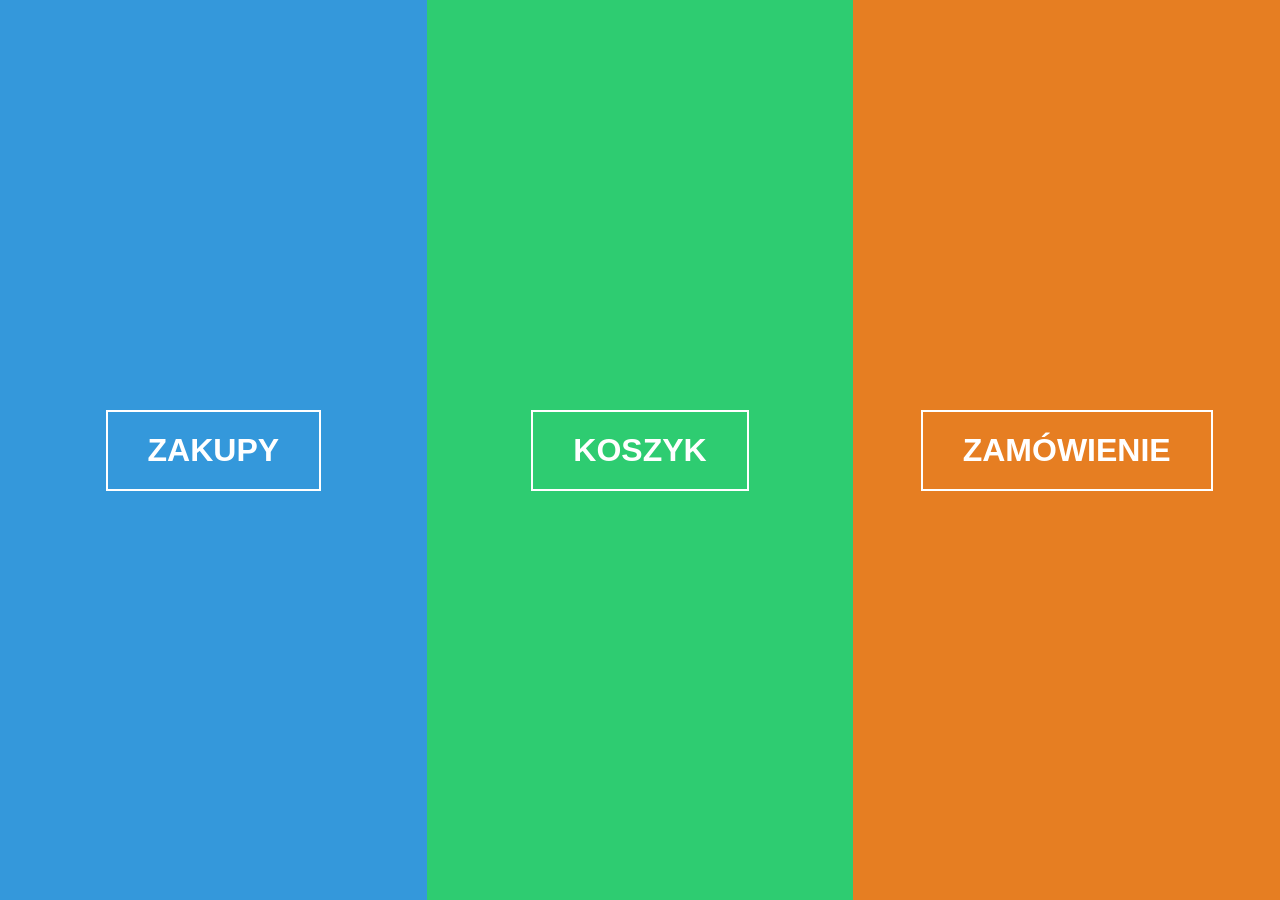
<file: menu.html>
<!DOCTYPE html>
<html lang="pl">
<head>
    <meta charset="UTF-8">
    <meta name="viewport" content="width=device-width, initial-scale=1.0">
    <title>Sklep - Menu</title>
    <link rel="stylesheet" href="style_menu.css">
</head>
<body>

    <nav class="container">
        <a href="zakupy.html" class="tile zakupy">
            <span>Zakupy</span>
        </a>
        <a href="koszyk.html" class="tile koszyk">
            <span>Koszyk</span>
        </a>
        <a href="zamowienie.html" class="tile zamowienie">
            <span>Zamówienie</span>
        </a>
    </nav>

</body>
</html>
</file>
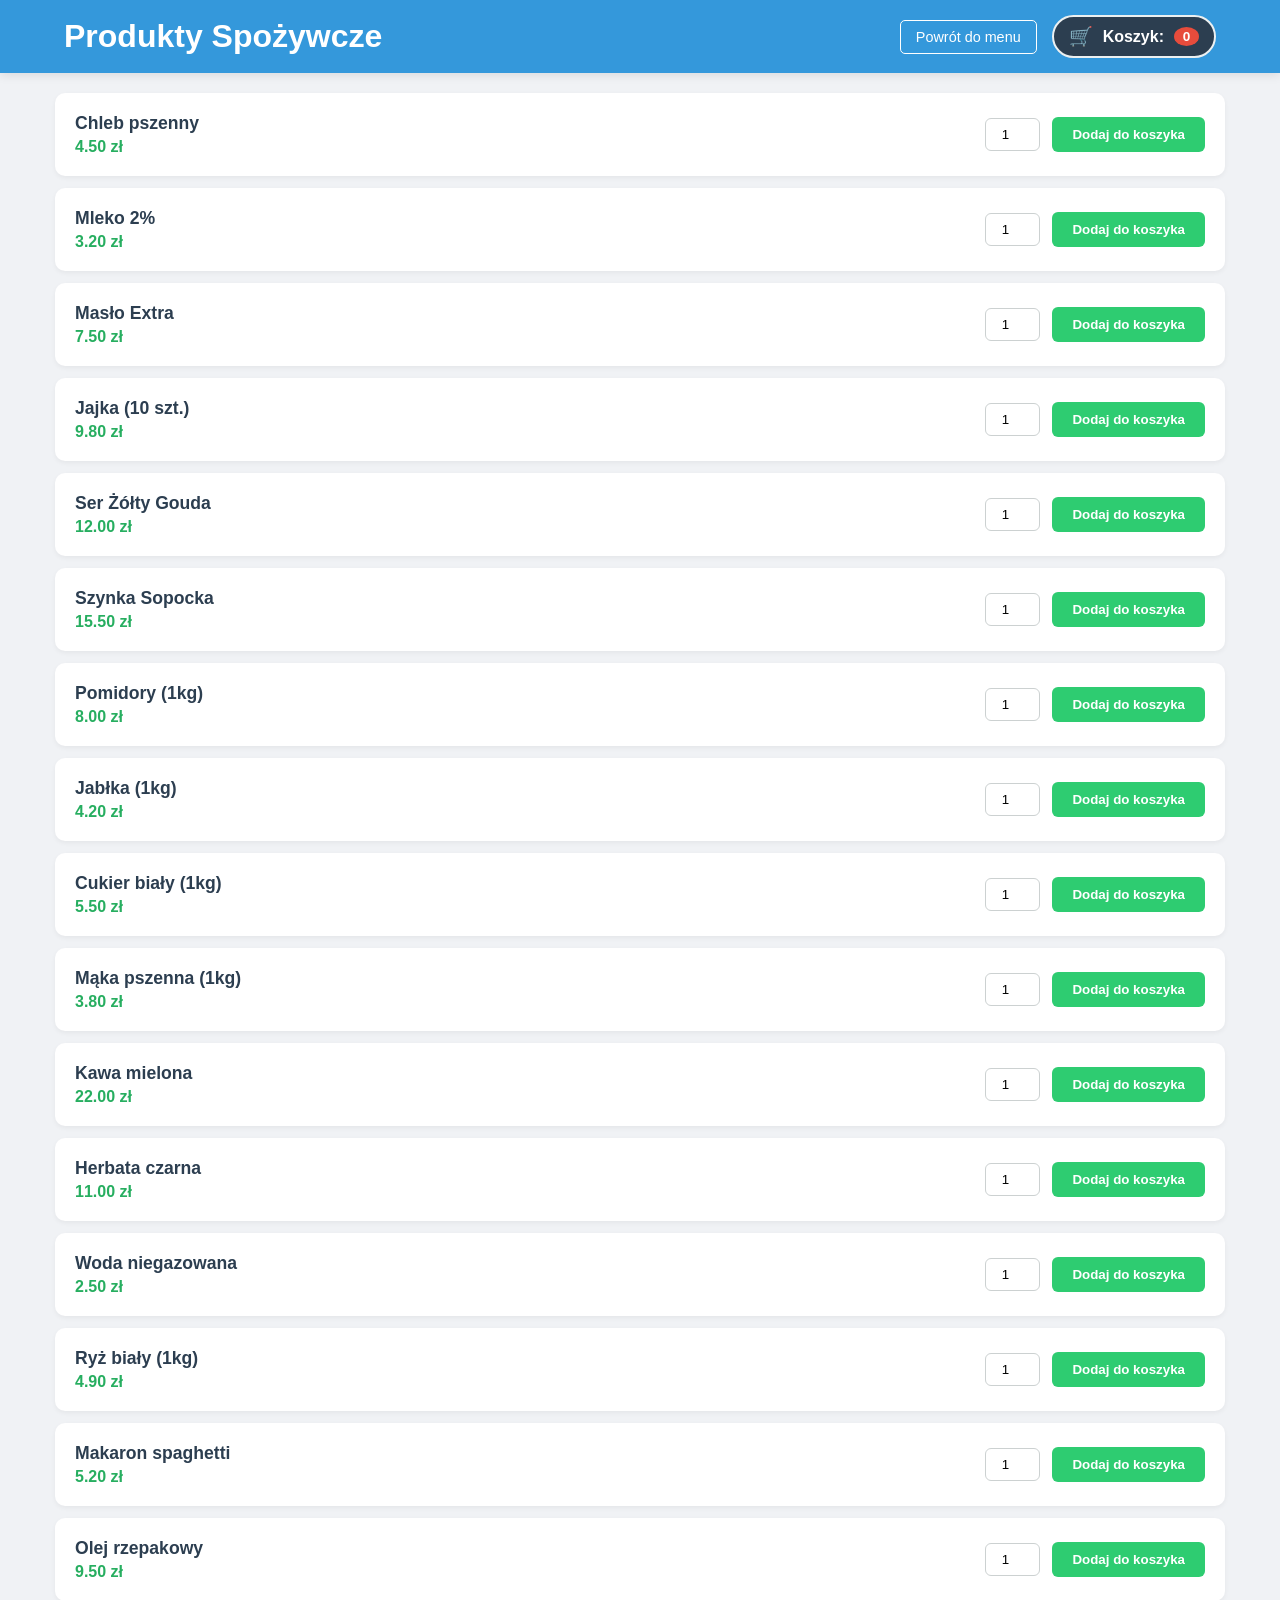
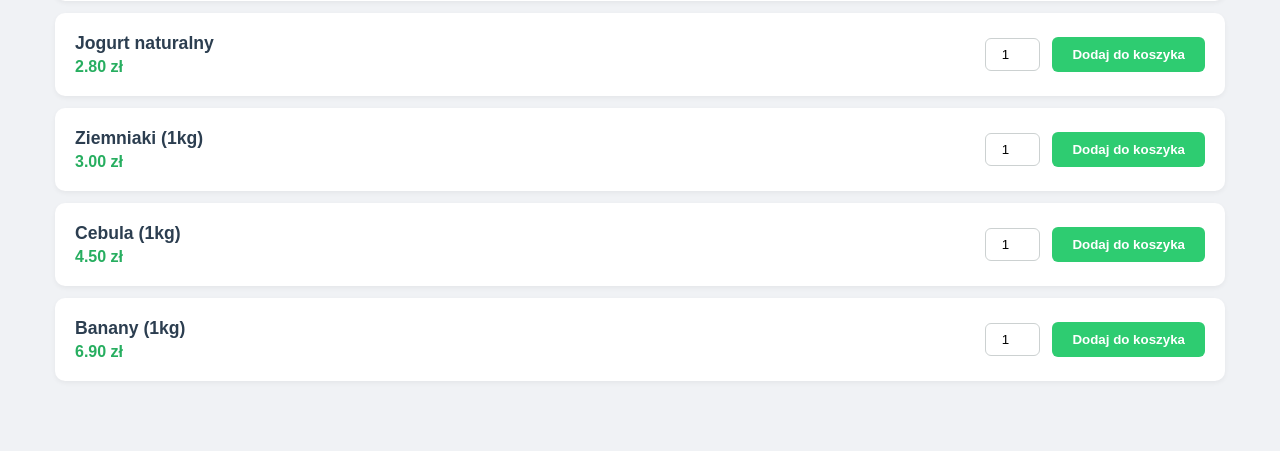
<file: zakupy.html>
<!DOCTYPE html>
<html lang="pl">
<head>
    <meta charset="UTF-8">
    <meta name="viewport" content="width=device-width, initial-scale=1.0">
    <title>Lista Zakupów - Produkty</title>
    <link rel="stylesheet" href="style_zakupy.css">
</head>
<body>

    <header>
    <h1>Produkty Spożywcze</h1>
    <div class="header-controls">
        <a href="menu.html" class="back-btn">Powrót do menu</a>
        <div class="cart-status">
            <span class="cart-icon">🛒</span>
            <span class="cart-label">Koszyk:</span>
            <span id="cart-count">0</span>
        </div>
    </div>
</header>

    <main class="product-list">
    
    <section class="product-card"><div class="info"><span class="name">Chleb pszenny</span><span class="price">4.50 zł</span></div><div class="controls"><input type="number" value="1" min="1" class="quantity"><button class="add-btn">Dodaj do koszyka</button></div></section>
    <section class="product-card"><div class="info"><span class="name">Mleko 2%</span><span class="price">3.20 zł</span></div><div class="controls"><input type="number" value="1" min="1" class="quantity"><button class="add-btn">Dodaj do koszyka</button></div></section>
    <section class="product-card"><div class="info"><span class="name">Masło Extra</span><span class="price">7.50 zł</span></div><div class="controls"><input type="number" value="1" min="1" class="quantity"><button class="add-btn">Dodaj do koszyka</button></div></section>
    <section class="product-card"><div class="info"><span class="name">Jajka (10 szt.)</span><span class="price">9.80 zł</span></div><div class="controls"><input type="number" value="1" min="1" class="quantity"><button class="add-btn">Dodaj do koszyka</button></div></section>
    <section class="product-card"><div class="info"><span class="name">Ser Żółty Gouda</span><span class="price">12.00 zł</span></div><div class="controls"><input type="number" value="1" min="1" class="quantity"><button class="add-btn">Dodaj do koszyka</button></div></section>
    <section class="product-card"><div class="info"><span class="name">Szynka Sopocka</span><span class="price">15.50 zł</span></div><div class="controls"><input type="number" value="1" min="1" class="quantity"><button class="add-btn">Dodaj do koszyka</button></div></section>
    <section class="product-card"><div class="info"><span class="name">Pomidory (1kg)</span><span class="price">8.00 zł</span></div><div class="controls"><input type="number" value="1" min="1" class="quantity"><button class="add-btn">Dodaj do koszyka</button></div></section>
    <section class="product-card"><div class="info"><span class="name">Jabłka (1kg)</span><span class="price">4.20 zł</span></div><div class="controls"><input type="number" value="1" min="1" class="quantity"><button class="add-btn">Dodaj do koszyka</button></div></section>
    <section class="product-card"><div class="info"><span class="name">Cukier biały (1kg)</span><span class="price">5.50 zł</span></div><div class="controls"><input type="number" value="1" min="1" class="quantity"><button class="add-btn">Dodaj do koszyka</button></div></section>
    <section class="product-card"><div class="info"><span class="name">Mąka pszenna (1kg)</span><span class="price">3.80 zł</span></div><div class="controls"><input type="number" value="1" min="1" class="quantity"><button class="add-btn">Dodaj do koszyka</button></div></section>
    <section class="product-card"><div class="info"><span class="name">Kawa mielona</span><span class="price">22.00 zł</span></div><div class="controls"><input type="number" value="1" min="1" class="quantity"><button class="add-btn">Dodaj do koszyka</button></div></section>
    <section class="product-card"><div class="info"><span class="name">Herbata czarna</span><span class="price">11.00 zł</span></div><div class="controls"><input type="number" value="1" min="1" class="quantity"><button class="add-btn">Dodaj do koszyka</button></div></section>
    <section class="product-card"><div class="info"><span class="name">Woda niegazowana</span><span class="price">2.50 zł</span></div><div class="controls"><input type="number" value="1" min="1" class="quantity"><button class="add-btn">Dodaj do koszyka</button></div></section>
    <section class="product-card"><div class="info"><span class="name">Ryż biały (1kg)</span><span class="price">4.90 zł</span></div><div class="controls"><input type="number" value="1" min="1" class="quantity"><button class="add-btn">Dodaj do koszyka</button></div></section>
    <section class="product-card"><div class="info"><span class="name">Makaron spaghetti</span><span class="price">5.20 zł</span></div><div class="controls"><input type="number" value="1" min="1" class="quantity"><button class="add-btn">Dodaj do koszyka</button></div></section>
    <section class="product-card"><div class="info"><span class="name">Olej rzepakowy</span><span class="price">9.50 zł</span></div><div class="controls"><input type="number" value="1" min="1" class="quantity"><button class="add-btn">Dodaj do koszyka</button></div></section>
    <section class="product-card"><div class="info"><span class="name">Jogurt naturalny</span><span class="price">2.80 zł</span></div><div class="controls"><input type="number" value="1" min="1" class="quantity"><button class="add-btn">Dodaj do koszyka</button></div></section>
    <section class="product-card"><div class="info"><span class="name">Ziemniaki (1kg)</span><span class="price">3.00 zł</span></div><div class="controls"><input type="number" value="1" min="1" class="quantity"><button class="add-btn">Dodaj do koszyka</button></div></section>
    <section class="product-card"><div class="info"><span class="name">Cebula (1kg)</span><span class="price">4.50 zł</span></div><div class="controls"><input type="number" value="1" min="1" class="quantity"><button class="add-btn">Dodaj do koszyka</button></div></section>
    <section class="product-card"><div class="info"><span class="name">Banany (1kg)</span><span class="price">6.90 zł</span></div><div class="controls"><input type="number" value="1" min="1" class="quantity"><button class="add-btn">Dodaj do koszyka</button></div></section>
        </main>

</body>
</html>
</file>
<file: style_menu.css>
* {
    margin: 0;
    padding: 0;
    box-sizing: border-box;
}

body, html {
    height: 100%;
    font-family: Arial, sans-serif;
}


.container {
    display: flex;
    height: 100vh; 
    width: 100%;
}

.tile {
    flex: 1; 
    display: flex;
    align-items: center;
    justify-content: center;
    text-decoration: none;
    color: white;
    font-size: 2rem;
    font-weight: bold;
    transition: transform 0.3s, opacity 0.3s;
}


.zakupy {
    background-color: #3498db; 
}

.koszyk {
    background-color: #2ecc71; 
}

.zamowienie {
    background-color: #e67e22; 
}


.tile:hover {
    opacity: 0.9;
    transform: scale(1.02);
    z-index: 1;
}


.tile span {
    border: 2px solid white;
    padding: 20px 40px;
    text-transform: uppercase;
}
</file>
<file: style_zakupy.css>
* {
    margin: 0;
    padding: 0;
    box-sizing: border-box;
}

body {
    font-family: 'Segoe UI', Tahoma, Geneva, Verdana, sans-serif;
    background-color: #f0f2f5;
    padding-bottom: 50px;
}


header {
    background-color: #3498db;
    color: white;
    padding: 15px 5%;
    display: flex;
    justify-content: space-between;
    align-items: center;
    position: sticky;
    top: 0;
    z-index: 1000;
    box-shadow: 0 2px 10px rgba(0,0,0,0.1);
}


.header-controls {
    display: flex;
    gap: 15px;
    align-items: center;
}


.back-btn {
    color: white;
    text-decoration: none;
    border: 1px solid white;
    padding: 8px 15px;
    border-radius: 5px;
    font-size: 0.9rem;
    transition: background 0.3s;
}

.back-btn:hover {
    background-color: rgba(255,255,255,0.2);
}


.cart-status {
    background-color: #2c3e50;
    color: white;
    padding: 8px 15px;
    border-radius: 25px;
    display: flex;
    align-items: center;
    gap: 10px;
    font-weight: bold;
    border: 2px solid #ecf0f1;
}

.cart-icon { font-size: 1.2rem; }

#cart-count {
    background-color: #e74c3c;
    color: white;
    padding: 2px 8px;
    border-radius: 50%;
    font-size: 0.85rem;
    min-width: 25px;
    text-align: center;
}


.product-list {
    width: 100%;
    max-width: 1200px;
    margin: 20px auto;
    display: flex;
    flex-direction: column;
    gap: 12px;
    padding: 0 15px;
}


.product-card {
    background: white;
    width: 100%; 
    padding: 20px;
    border-radius: 10px;
    box-shadow: 0 2px 5px rgba(0,0,0,0.05);
    display: flex;
    justify-content: space-between;
    align-items: center;
    transition: transform 0.2s, box-shadow 0.2s;
}

.product-card:hover {
    transform: translateY(-2px);
    box-shadow: 0 4px 12px rgba(0,0,0,0.1);
}

.info {
    display: flex;
    flex-direction: column;
}

.name {
    font-size: 1.1rem;
    font-weight: 600;
    color: #2c3e50;
}

.price {
    color: #27ae60;
    font-weight: bold;
    margin-top: 4px;
}


.controls {
    display: flex;
    gap: 12px;
    align-items: center;
}

.quantity {
    width: 55px;
    padding: 8px;
    border: 1px solid #ccd1d1;
    border-radius: 6px;
    text-align: center;
}

.add-btn {
    background-color: #2ecc71;
    color: white;
    border: none;
    padding: 10px 20px;
    border-radius: 6px;
    cursor: pointer;
    font-weight: bold;
    transition: background 0.3s;
}

.add-btn:hover {
    background-color: #27ae60;
}

/* Poprawka dla telefonów */
@media (max-width: 600px) {
    header { flex-direction: column; gap: 10px; text-align: center; }
    .product-card { flex-direction: column; gap: 15px; text-align: center; }
    .controls { width: 100%; justify-content: center; }
}
</file>
